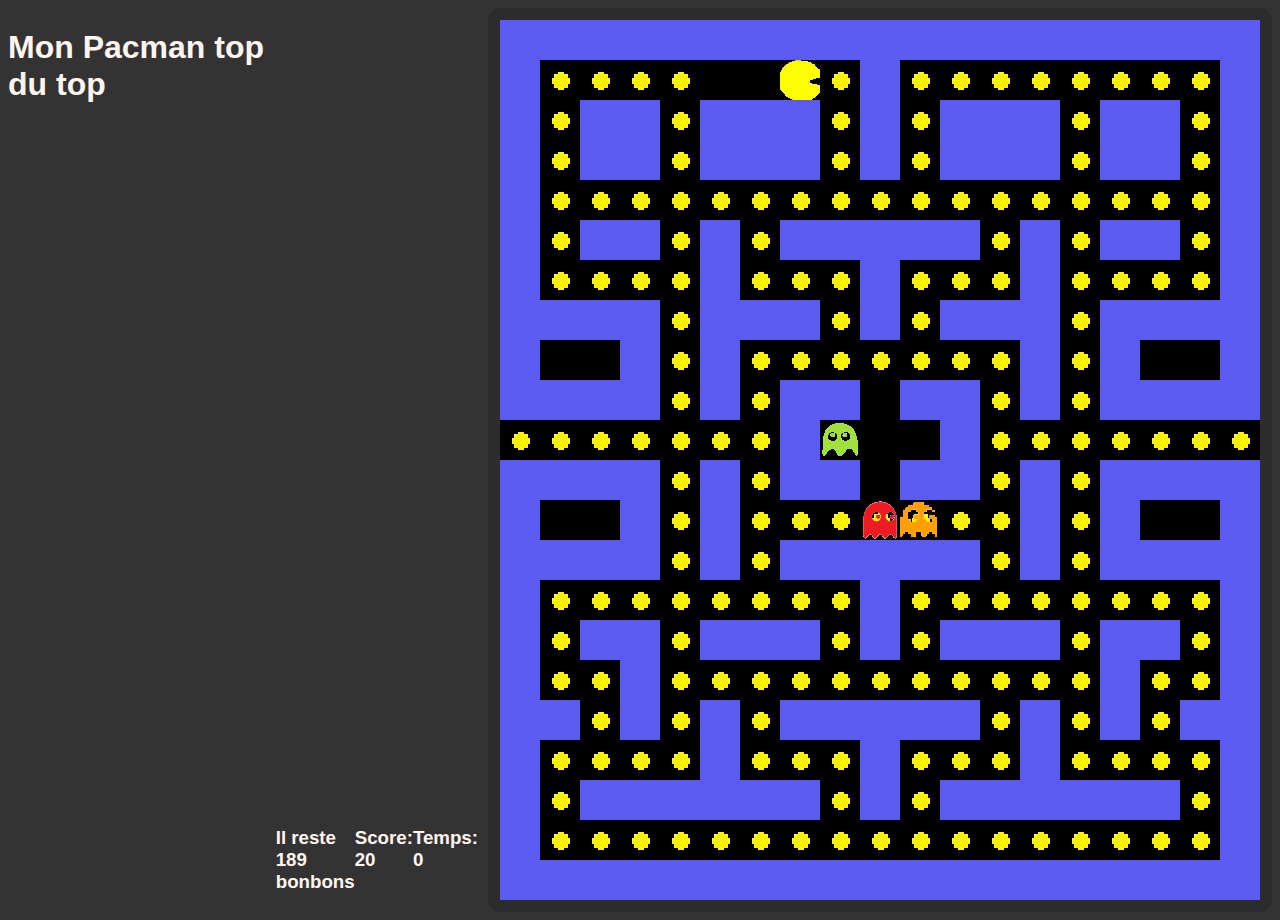
<file: index.html>
<!DOCTYPE html>
<html lang="fr">
<head>
    <meta charset="UTF-8">
    <meta name="viewport" content="width=device-width, initial-scale=1.0">
    <meta http-equiv="X-UA-Compatible" content="ie=edge">
    <link rel="stylesheet" href="./css/style.css">
    <title>Pacman</title>
</head>
<body>
    <section>
        <h1>Mon Pacman top du top</h1>
        <div id="texte">
            <h3 id="bonbons">bla</h3>
            <h3 id ="score"> Score</h3>
            <h3 id="temps">temps</h3>
        </div>
        <div id="grille">
        </div>
    </section>
    <script src="js/CPacMan.js"></script>
    <script src="js/javascript.js"></script>
</body>
</html>
</file>
<file: css/style.css>
html
{
    background-color: rgb(51, 51, 51);
    color: seashell;
    font-family: 'Trebuchet MS', 'Lucida Sans Unicode', 'Lucida Grande', 'Lucida Sans', Arial, sans-serif;
}

section
{
    width: 100%;
    display: flex;
    justify-content: center;
}

#texte
{
    margin-right: 10px;
    width: 250px;
    display: flex;
    align-content: flex-end;
    align-self: flex-end;
}

#grille
{
    display: grid;
    grid-template-columns: unset;
    grid-template-rows: unset;
    border: rgb(44, 44, 44) solid 12px;
    border-radius: 12px;
}

.mur
{
    background-color: rgb(91, 91, 241);
/*background-image: url(../img/mur.gif);*/
z-index: 0;
}

.sol
{
background-image: url(../img/sol.gif);
z-index: 0;
}

.bonbon
{
background-image: url(../img/bonbon.gif);
z-index: 0;
}

.pacman
{
    background-image: url(../img/pacman4.gif);
    z-index: 1;
}

.fantomebleu
{
    background-image: url(../img/fantome_bleu1.gif);
    z-index: 1;
}

.fantomerouge
{
    background-image: url(../img/fantome_rouge1.gif);
    z-index: 1;
}

.fantomeorange
{
    background-image: url(../img/fantome_orange1.gif);
    z-index: 1;
}

.fantomevert
{
    background-image: url(../img/fantome_vert1.gif);
    z-index: 1;
}
</file>
